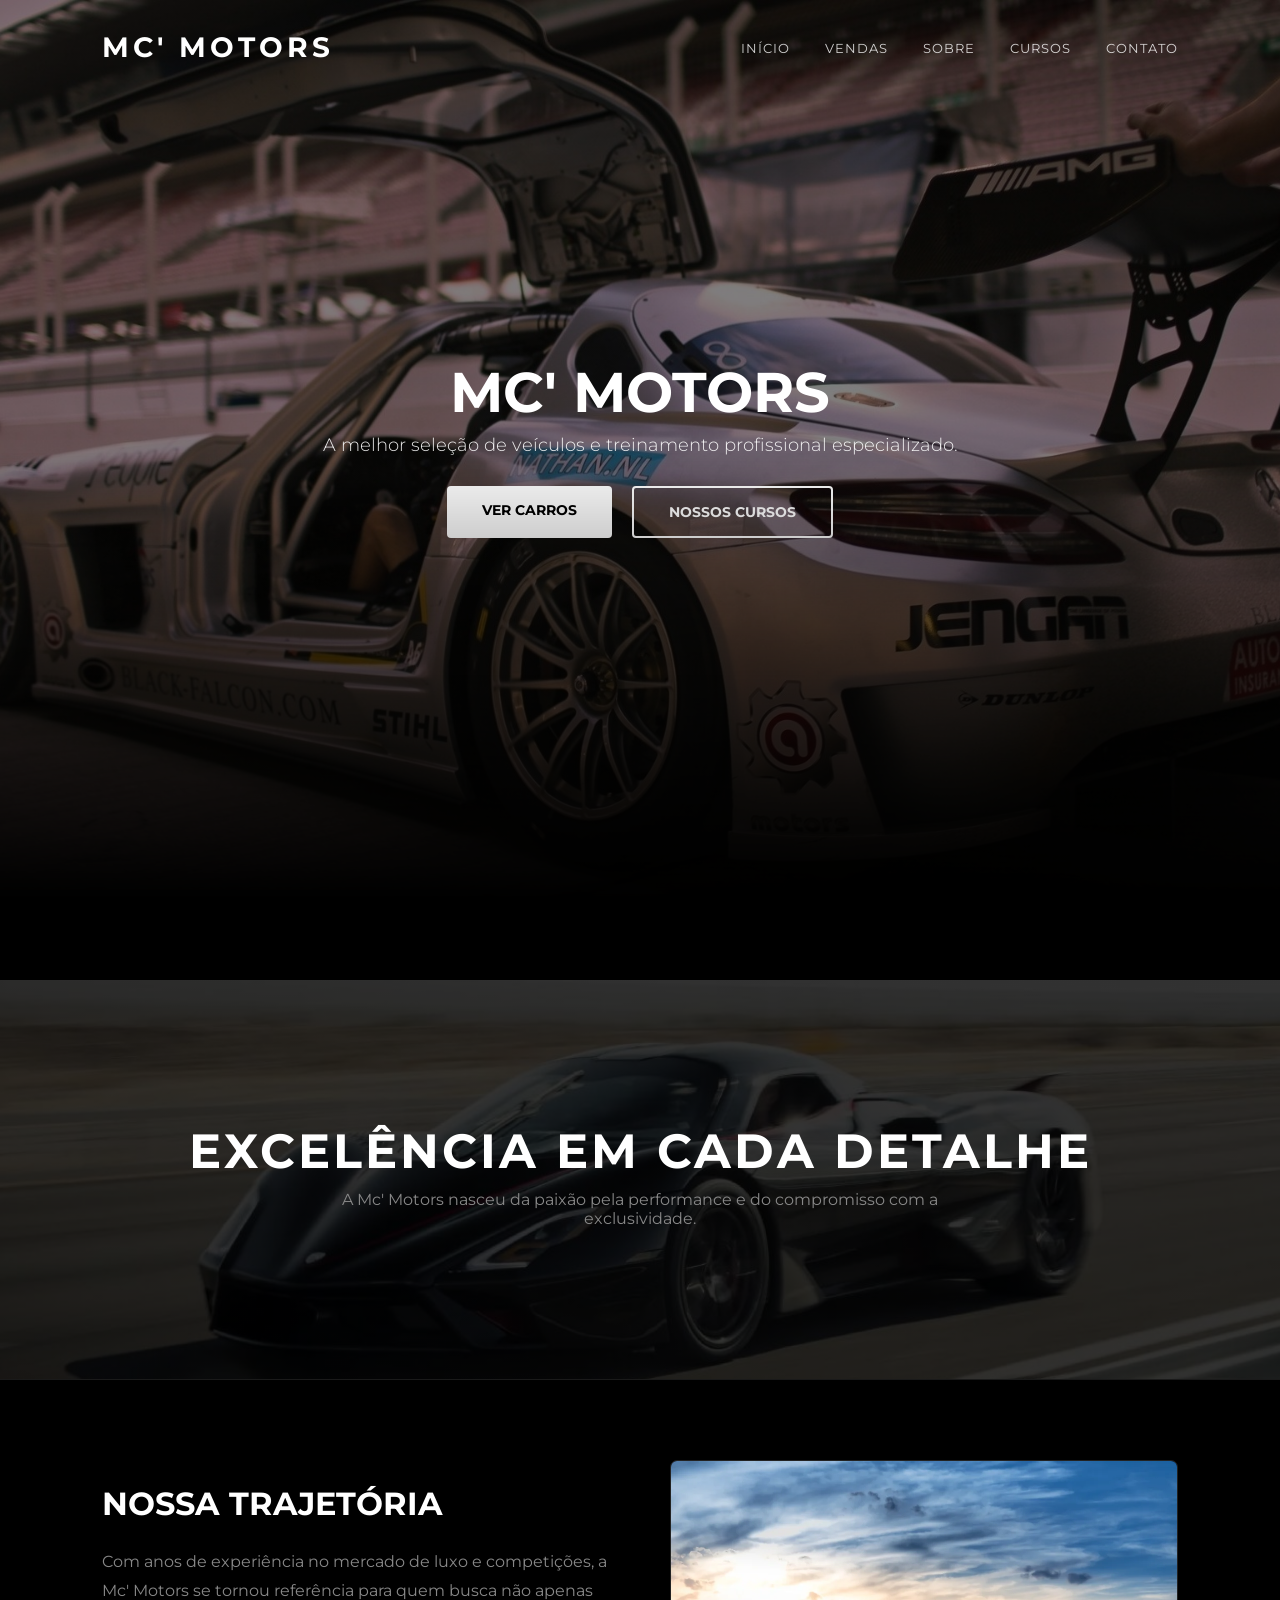
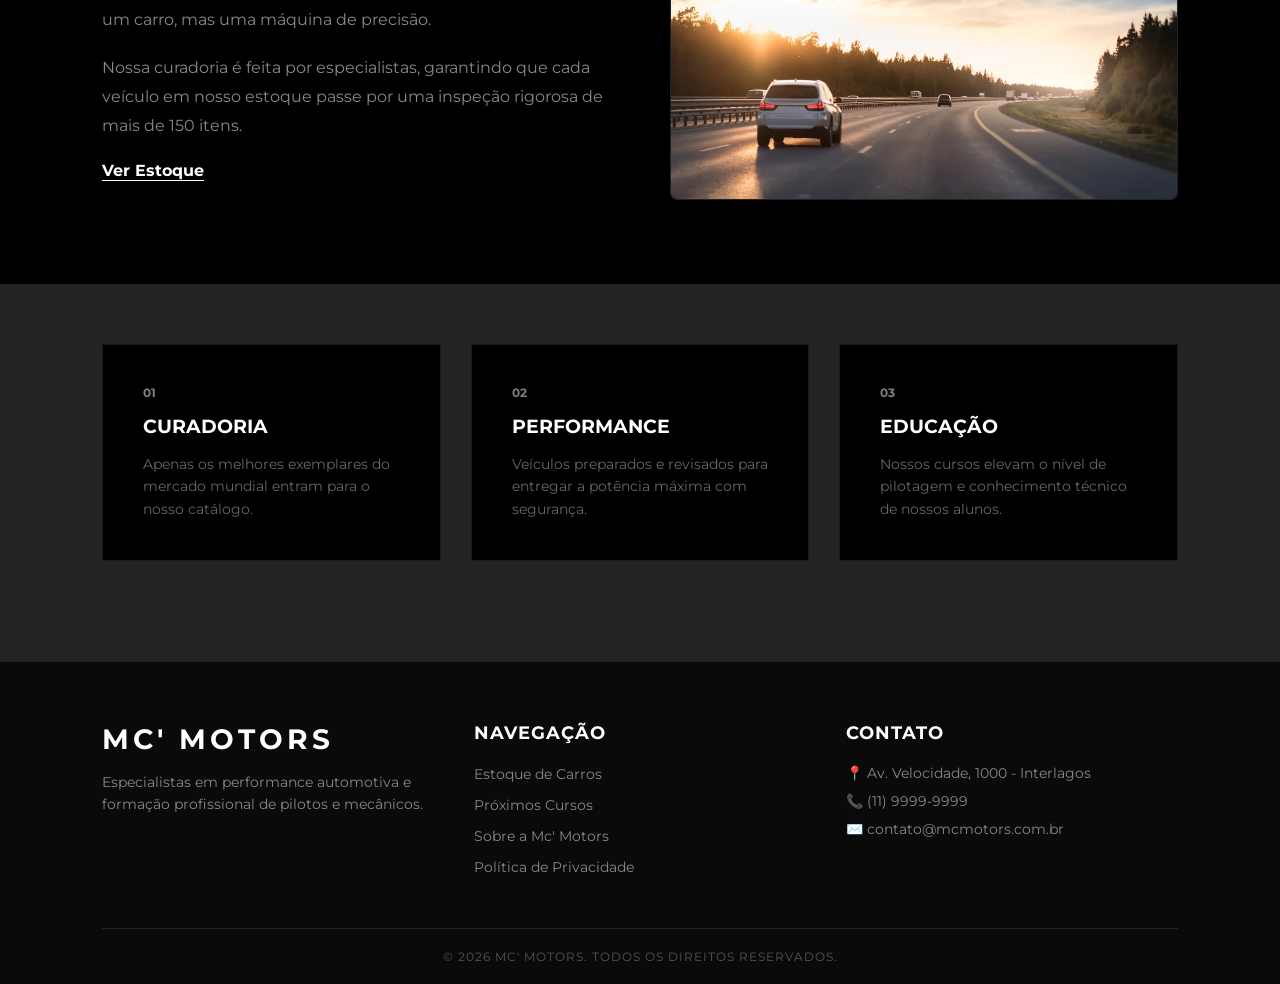
<file: index.html>
<!DOCTYPE html>
<html lang="pt-br">
<head>
    <meta charset="UTF-8">
    <meta name="viewport" content="width=device-width, initial-scale=1.0">
    <title>Mc' Motors</title>
    <link rel="stylesheet" href="Estilos/style.css">
</head>
<body>

    <header>
        <div class="logo">MC' MOTORS</div>
        <nav>
            <ul>
                <li><a href="index.html">Início</a></li>
                <li><a href="vendas.html">Vendas</a></li>
                <li><a href="sobre.html">Sobre</a></li>
                <li><a href="cursos.html">Cursos</a></li>
                <li><a href="contato.html">Contato</a></li>
            </ul>
        </nav>
    </header>

    <section class="inic-sect">
        <div class="img-inic">
            </div>
    <div class="centro">
        <h1>MC' MOTORS</h1>
        <p>A melhor seleção de veículos e treinamento profissional especializado.</p>
        
        <div class="btn-centro">
            <a href="vendas.html" class="btn btn1">Ver Carros</a>
            <a href="cursos.html" class="btn btn2">Nossos Cursos</a>
        </div>
    </div>
    
</section>

 <main class="sobre-page">
        <section class="sobre-hero">
            <div class="sobre-hero-content">
                <h1>Excelência em cada detalhe</h1>
                <p>A Mc' Motors nasceu da paixão pela performance e do compromisso com a exclusividade.</p>
            </div>
        </section>

        <section class="missao-container">
            <div class="missao-texto">
                <h2>Nossa Trajetória</h2>
                <p>Com anos de experiência no mercado de luxo e competições, a Mc' Motors se tornou referência para quem busca não apenas um carro, mas uma máquina de precisão.</p>
                <p>Nossa curadoria é feita por especialistas, garantindo que cada veículo em nosso estoque passe por uma inspeção rigorosa de mais de 150 itens.</p>
                <a href="vendas.html" class="btn-detalhes" style="width: 200px; margin: 20px 0;">Ver Estoque</a>
            </div>
            <div class="missao-img">
                <img src="Estilos/Imagens/ff1.webp" alt="Showroom Mc' Motors">
            </div>
        </section>

        <section class="pilares">
            <div class="pilar-card">
                <span>01</span>
                <h3>Curadoria</h3>
                <p>Apenas os melhores exemplares do mercado mundial entram para o nosso catálogo.</p>
            </div>
            <div class="pilar-card">
                <span>02</span>
                <h3>Performance</h3>
                <p>Veículos preparados e revisados para entregar a potência máxima com segurança.</p>
            </div>
            <div class="pilar-card">
                <span>03</span>
                <h3>Educação</h3>
                <p>Nossos cursos elevam o nível de pilotagem e conhecimento técnico de nossos alunos.</p>
            </div>
        </section>
    </main>

<footer>
    <div class="rdp-descr">
        <div class="rdp-sbr">
            <h2 class="logo">MC' MOTORS</h2>
            <p>Especialistas em performance automotiva e formação profissional de pilotos e mecânicos.</p>
        </div>

        <div class="rdp-links">
            <h3>Navegação</h3>
            <ul>
                <li><a href="#">Estoque de Carros</a></li>
                <li><a href="#">Próximos Cursos</a></li>
                <li><a href="#">Sobre a Mc' Motors</a></li>
                <li><a href="#">Política de Privacidade</a></li>
            </ul>
        </div>

        <div class="rdp-ctt">
            <h3>Contato</h3>
            <p>📍 Av. Velocidade, 1000 - Interlagos</p>
            <p>📞 (11) 9999-9999</p>
            <p>✉️ contato@mcmotors.com.br</p>
        </div>
    </div>
    <div class="copyright">
        <p>&copy; 2026 Mc' Motors. Todos os direitos reservados.</p>
    </div>
</footer>
</body>
</html>
</file>
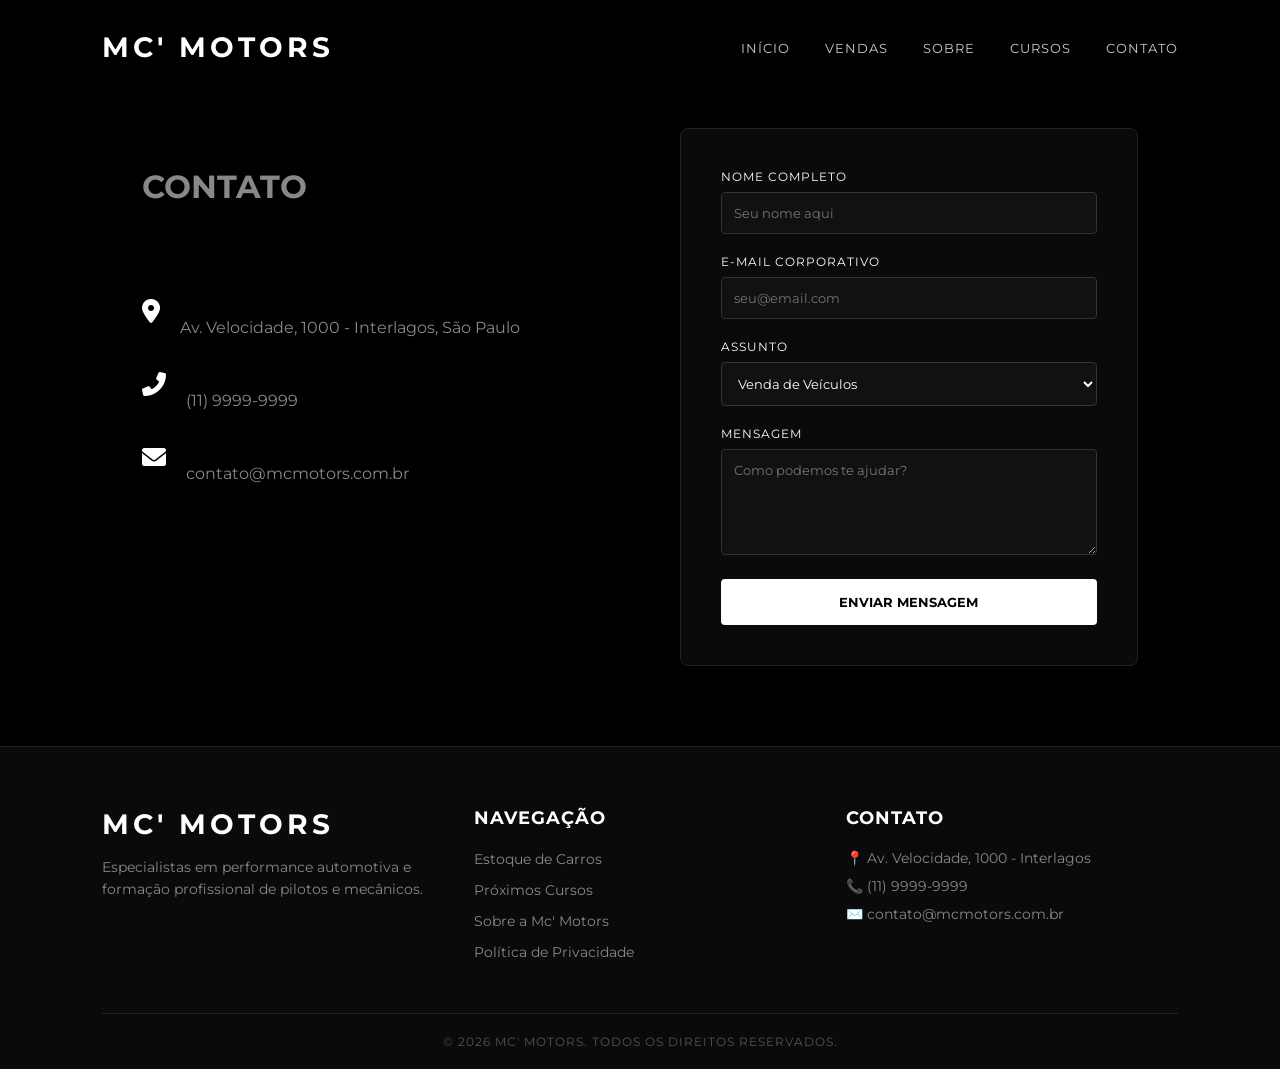
<file: contatos.html>
<!DOCTYPE html>
<html lang="pt-br">
<head>
    <meta charset="UTF-8">
    <meta name="viewport" content="width=device-width, initial-scale=1.0">
    <title>Contato - Mc' Motors</title>
    <link rel="stylesheet" href="Estilos/contatos.css">
    <link rel="stylesheet" href="https://cdnjs.cloudflare.com/ajax/libs/font-awesome/6.0.0/css/all.min.css">
</head>
<body>

    <header class="navbar">
        <div class="logo">MC' MOTORS</div>
        <nav>
            <ul>
                <li><a href="index.html">Início</a></li>
                <li><a href="vendas.html">Vendas</a></li>
                <li><a href="sobre.html">Sobre</a></li>
                <li><a href="cursos.html">Cursos</a></li>
                <li><a href="contato.html">Contato</a></li>
            </ul>
        </nav>
    </header>

    <main class="contato-page">
        <section class="sobre-hero">
            <div class="sobre-hero-content">
                <h1>Fale Conosco</h1>
                <p>Estamos prontos para levar sua carreira ou seu negócio ao próximo nível.</p>
            </div>
        </section>

        <section class="contato-container">
            <div class="contato-info">
                <h2>Informações de <span class="highlight">Contato</span></h2>
                <p>Entre em contato diretamente com nossos especialistas ou visite nossa sede em Interlagos.</p>
                
                <div class="info-item">
                    <i class="fas fa-map-marker-alt"></i>
                    <div>
                        <h3>Localização</h3>
                        <p>Av. Velocidade, 1000 - Interlagos, São Paulo</p>
                    </div>
                </div>

                <div class="info-item">
                    <i class="fas fa-phone-alt"></i>
                    <div>
                        <h3>Telefone</h3>
                        <p>(11) 9999-9999</p>
                    </div>
                </div>

                <div class="info-item">
                    <i class="fas fa-envelope"></i>
                    <div>
                        <h3>E-mail</h3>
                        <p>contato@mcmotors.com.br</p>
                    </div>
                </div>
            </div>

            <div class="contato-form">
                <form>
                    <div class="form-group">
                        <label>Nome Completo</label>
                        <input type="text" placeholder="Seu nome aqui">
                    </div>
                    <div class="form-group">
                        <label>E-mail Corporativo</label>
                        <input type="email" placeholder="seu@email.com">
                    </div>
                    <div class="form-group">
                        <label>Assunto</label>
                        <select>
                            <option>Venda de Veículos</option>
                            <option>Cursos e Treinamentos</option>
                            <option>Mentorias Business</option>
                            <option>Outros</option>
                        </select>
                    </div>
                    <div class="form-group">
                        <label>Mensagem</label>
                        <textarea rows="5" placeholder="Como podemos te ajudar?"></textarea>
                    </div>
                    <button type="submit" class="btn-enviar">Enviar Mensagem</button>
                </form>
            </div>
        </section>
    </main>
    <footer class="footer">
    <div class="footer-container">
        <div class="footer-about">
            <h2 class="logo">MC' MOTORS</h2>
            <p>Especialistas em performance automotiva e formação profissional de pilotos e mecânicos.</p>
        </div>

        <div class="footer-links">
            <h3>Navegação</h3>
            <ul>
                <li><a href="#">Estoque de Carros</a></li>
                <li><a href="#">Próximos Cursos</a></li>
                <li><a href="#">Sobre a Mc' Motors</a></li>
                <li><a href="#">Política de Privacidade</a></li>
            </ul>
        </div>

        <div class="footer-contact">
            <h3>Contato</h3>
            <p>📍 Av. Velocidade, 1000 - Interlagos</p>
            <p>📞 (11) 9999-9999</p>
            <p>✉️ contato@mcmotors.com.br</p>
        </div>
    </div>
    <div class="footer-bottom">
        <p>&copy; 2026 Mc' Motors. Todos os direitos reservados.</p>
    </div>
</footer>

    </body>
</html>
</file>
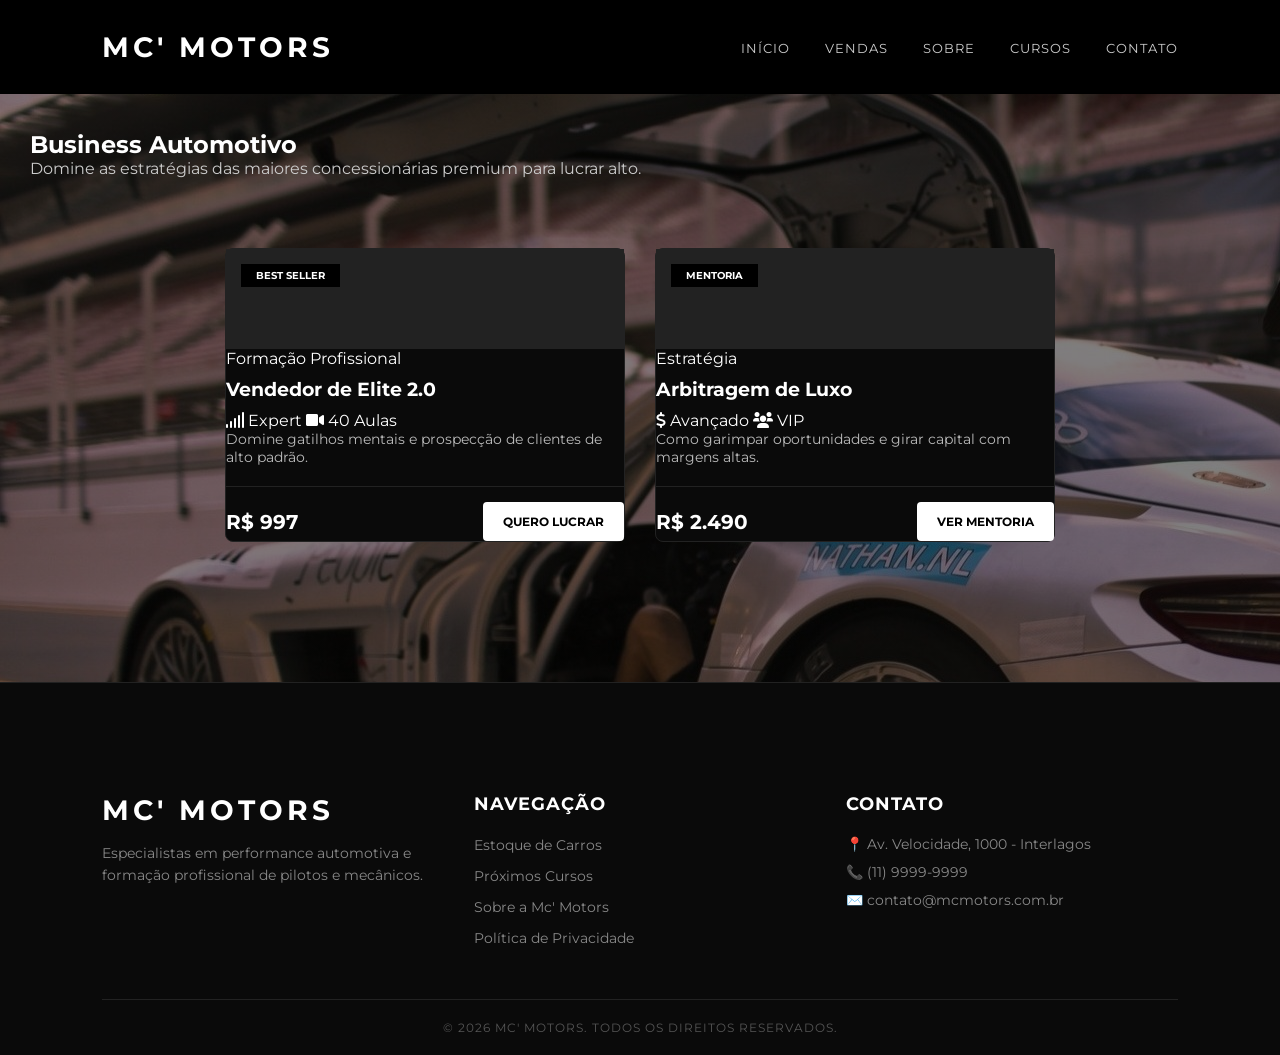
<file: cursos.html>
<!DOCTYPE html>
<html lang="pt-br">
<head>
    <meta charset="UTF-8">
    <meta name="viewport" content="width=device-width, initial-scale=1.0">
    <title>Treinamentos Business - Mc' Motors</title>
    <link rel="stylesheet" href="Estilos/cursos.css">
    <link rel="stylesheet" href="https://cdnjs.cloudflare.com/ajax/libs/font-awesome/6.0.0/css/all.min.css">
</head>
<body>

    <header class="navbar">
        <div class="logo">MC' MOTORS</div>
        <nav>
            <ul>
                <li><a href="index.html">Início</a></li>
                <li><a href="vendas.html">Vendas</a></li>
                <li><a href="sobre.html">Sobre</a></li>
                <li><a href="cursos.html">Cursos</a></li>
                <li><a href="contatos.html">Contato</a></li>
            </ul>
        </nav>
    </header>
    <main class="cursos-page">
    <section class="sobre-hero">
        <div class="sobre-hero-content">
            <h1>Business Automotivo</h1>
            <p>Domine as estratégias das maiores concessionárias premium para lucrar alto.</p>
        </div>
    </section>
    <div class="vendas-grid">
        <div class="carro-card">
            <div class="status-badge">Best Seller</div>
            <div class="carro-img"></div>
            <div class="carro-content">
                <span class="categoria">Formação Profissional</span>
                <h3>Vendedor de Elite 2.0</h3>
                <div class="specs">
                    <span><i class="fas fa-signal"></i> Expert</span>
                    <span><i class="fas fa-video"></i> 40 Aulas</span>
                </div>
                <p class="curso-desc">Domine gatilhos mentais e prospecção de clientes de alto padrão.</p>
                <div class="carro-footer">
                    <span class="preco">R$ 997</span>
                    <a href="#" class="btn-detalhes">Quero Lucrar</a>
                </div>
            </div>
        </div>

        <div class="carro-card">
            <div class="status-badge">Mentoria</div>
            <div class="carro-img"></div>
            <div class="carro-content">
                <span class="categoria">Estratégia</span>
                <h3>Arbitragem de Luxo</h3>
                <div class="specs">
                    <span><i class="fas fa-dollar-sign"></i> Avançado</span>
                    <span><i class="fas fa-users"></i> VIP</span>
                </div>
                <p class="curso-desc">Como garimpar oportunidades e girar capital com margens altas.</p>
                <div class="carro-footer">
                    <span class="preco">R$ 2.490</span>
                    <a href="#" class="btn-detalhes">Ver Mentoria</a>
                </div>
            </div>
        </div>
    </div>
</main>

    
    <footer class="footer">
    <div class="footer-container">
        <div class="footer-about">
            <h2 class="logo">MC' MOTORS</h2>
            <p>Especialistas em performance automotiva e formação profissional de pilotos e mecânicos.</p>
        </div>

        <div class="footer-links">
            <h3>Navegação</h3>
            <ul>
                <li><a href="#">Estoque de Carros</a></li>
                <li><a href="#">Próximos Cursos</a></li>
                <li><a href="#">Sobre a Mc' Motors</a></li>
                <li><a href="#">Política de Privacidade</a></li>
            </ul>
        </div>

        <div class="footer-contact">
            <h3>Contato</h3>
            <p>📍 Av. Velocidade, 1000 - Interlagos</p>
            <p>📞 (11) 9999-9999</p>
            <p>✉️ contato@mcmotors.com.br</p>
        </div>
    </div>
    <div class="footer-bottom">
        <p>&copy; 2026 Mc' Motors. Todos os direitos reservados.</p>
    </div>
</footer>
</body>
</html>
</file>
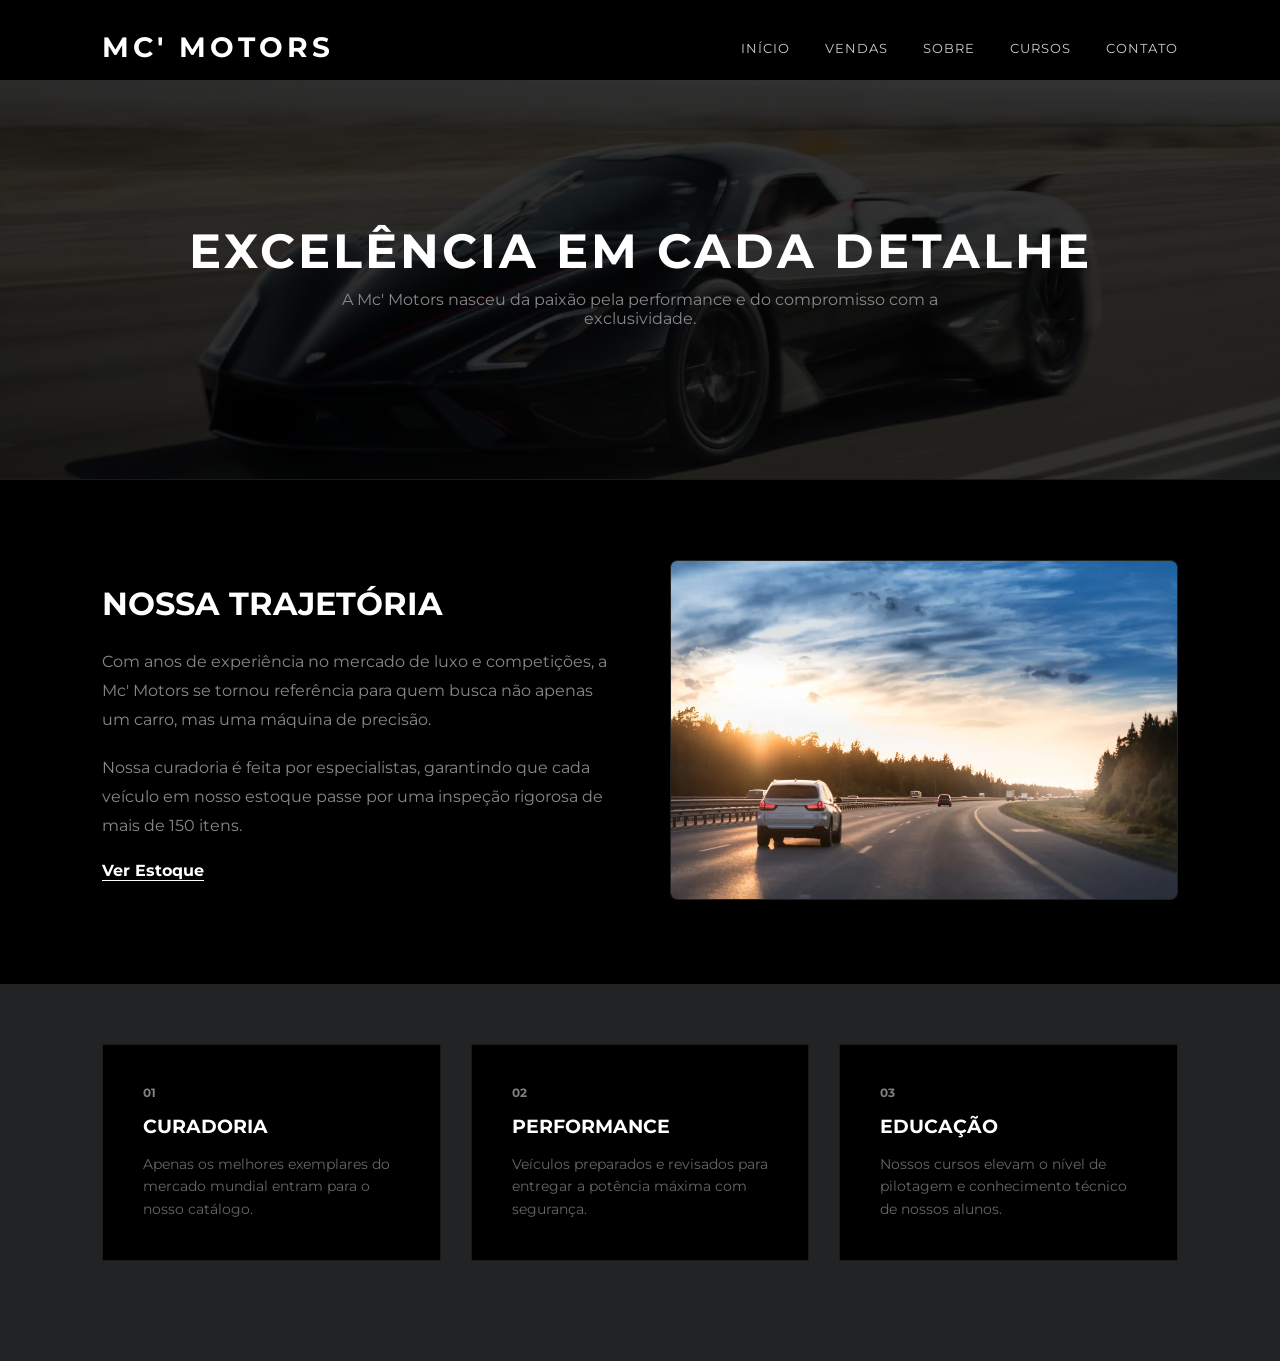
<file: sobre.html>
<!DOCTYPE html>
<html lang="pt-br">
<head>
    <meta charset="UTF-8">
    <meta name="viewport" content="width=device-width, initial-scale=1.0">
    <title>Sobre - Mc' Motors</title>
    <link rel="stylesheet" href="Estilos/sobre.css">
</head>
<body>

    <header class="navbar">
        <div class="logo">MC' MOTORS</div>
        <nav>
            <ul>
                <li><a href="index.html">Início</a></li>
                <li><a href="vendas.html">Vendas</a></li>
                <li><a href="sobre.html">Sobre</a></li>
                <li><a href="cursos.html">Cursos</a></li>
                <li><a href="contato.html">Contato</a></li>
            </ul>
        </nav>
    </header>


    <main class="sobre-page">
        <section class="sobre-hero">
            <div class="sobre-hero-content">
                <h1>Excelência em cada detalhe</h1>
                <p>A Mc' Motors nasceu da paixão pela performance e do compromisso com a exclusividade.</p>
            </div>
        </section>

        <section class="missao-container">
            <div class="missao-texto">
                <h2>Nossa Trajetória</h2>
                <p>Com anos de experiência no mercado de luxo e competições, a Mc' Motors se tornou referência para quem busca não apenas um carro, mas uma máquina de precisão.</p>
                <p>Nossa curadoria é feita por especialistas, garantindo que cada veículo em nosso estoque passe por uma inspeção rigorosa de mais de 150 itens.</p>
                <a href="vendas.html" class="btn-detalhes" style="width: 200px; margin: 20px 0;">Ver Estoque</a>
            </div>
            <div class="missao-img">
                <img src="Estilos/Imagens/ff1.webp" alt="Showroom Mc' Motors">
            </div>
        </section>

        <section class="pilares">
            <div class="pilar-card">
                <span>01</span>
                <h3>Curadoria</h3>
                <p>Apenas os melhores exemplares do mercado mundial entram para o nosso catálogo.</p>
            </div>
            <div class="pilar-card">
                <span>02</span>
                <h3>Performance</h3>
                <p>Veículos preparados e revisados para entregar a potência máxima com segurança.</p>
            </div>
            <div class="pilar-card">
                <span>03</span>
                <h3>Educação</h3>
                <p>Nossos cursos elevam o nível de pilotagem e conhecimento técnico de nossos alunos.</p>
            </div>
        </section>
    </main>

</body>
</html>
</file>
<file: Estilos/style.css>
/* Importando uma fonte */
@import url('https://fonts.googleapis.com/css2?family=Montserrat:wght@300;400;700&display=swap');

* {
    margin: 0;
    padding: 0;
    box-sizing: border-box;
    font-family: 'Montserrat', sans-serif;
}

body {
    background-color: #000;
}

/*Navbar*/
header {
    display: flex;
    justify-content: space-between;
    align-items: center;
    padding: 30px 8%;
    position: absolute;
    width: 100%;
    z-index: 100;
}

.logo {
    font-size: 28px;
    letter-spacing: 4px;
    font-weight: 700;
    color: #fff;
}

header ul {
    display: flex;
    list-style: none;
    align-items: center;
}

header ul li {
    margin-left: 35px;
}

header ul li a {
    text-decoration: none;
    color: rgba(255,255,255,0.8);
    font-size: 13px;
    font-weight: 400;
    text-transform: uppercase;
    letter-spacing: 1px;
    transition: 0.3s;
}

header ul li a:hover {
    color: #fff;
}

/* Section */
.inic-sect {
    height: 100vh;
    display: flex;
    justify-content: center;
    align-items: center;
    text-align: center;
    color: white;
    /* Camada escura no bckg-img */
    background: linear-gradient(rgba(0,0,0,0.5), rgba(0,0,0,0.5)),
  /*  linear-gradient(
        to bottom, rgba(0, 0, 0, 0.8) 10%, transparent 80%
        
        ), 
    linear-gradient(
        to top, rgba(0, 0, 0, 0.8) 10%, transparent 90%
        ),  */
    url('Imagens/bg.jpg');
     mask-image: linear-gradient(to bottom, black 80%, transparent 100%);
    -webkit-mask-image: linear-gradient(to bottom, black 50%, transparent 100%);
    background-size: cover;
    background-position: center;
}

/*.img-inic {
     mask-image: linear-gradient(to bottom, black 1%, transparent 100%);
    -webkit-mask-image: linear-gradient(to bottom, black 1%, transparent 100%);
    background-repeat: no-repeat;
    background-size: cover;
    background-position: center;
  /*  width: 100%;
    height: 100%;
    object-fit: cover;
    position: absolute;
    top: 0;
    left: 0;
    z-index: -1;  Para ficar atrás do conteúdo 
}*/

.centro {
    max-width: 800px;
    padding: 0 20px;
}

/* Título Central */
.centro h1 {
    font-size: 56px; /* Bem grande e impactante */
    font-weight: 700;
    text-transform: uppercase;
    margin-bottom: 10px;
    line-height: 1.1;
}

.centro p {
    font-size: 18px;
    font-weight: 300;
    margin-bottom: 30px;
    color: rgba(255,255,255,0.9);
}

/* Botões Centro inicial*/
.btn-centro {
    display: flex;
    gap: 20px;
    justify-content: center;
}

.btn {
    padding: 15px 35px;
    text-decoration: none;
    font-size: 14px;
    font-weight: 700;
    text-transform: uppercase;
    border-radius: 4px;
    transition: 0.4s ease;
}

.btn1 {
    background-color: #fff;
    color: #000;
}

.btn1:hover {
    background-color: #e0e0e0;
    transform: translateY(-3px);
}

.btn2 {
    border: 2px solid #fff;
    color: #fff;
}

.btn2:hover {
    background-color: #fff;
    color: #000;
}



/* --- PÁGINA SOBRE --- */
.sobre-page {
    background-color: #000;
    min-height: 100vh;
    padding-top: 80px; /* Para não ficar embaixo da navbar */
}

.sobre-hero {
    height: 400px;
    display: flex;
    align-items: center;
    justify-content: center;
    text-align: center;
    background: linear-gradient(rgba(0,0,0,0.8), rgba(0,0,0,0.8)), url('Imagens/ag1.jpg');
    background-size: cover;
    background-position: center;
    border-bottom: 1px solid #1a1a1a;
}

.sobre-hero h1 {
    font-size: 48px;
    color: #fff;
    text-transform: uppercase;
    letter-spacing: 3px;
}

.sobre-hero p {
    color: #888;
    max-width: 600px;
    margin: 10px auto;
}

.missao-container {
    display: flex;
    align-items: center;
    gap: 60px;
    padding: 80px 8%;
    flex-wrap: wrap;
}

.missao-texto a {
    color: #fff; /* Deixa o link branco */
    text-decoration: none;
    font-weight: bold;
    border-bottom: 1px solid #fff; /* Cria uma linha elegante embaixo */
    transition: 0.3s;
}

.missao-texto a:hover {
    color: #888;
    border-bottom-color: #888;
}

.missao-texto {
    flex: 1;
    min-width: 300px;
}

.missao-texto h2 {
    color: #fff;
    font-size: 32px;
    margin-bottom: 25px;
    text-transform: uppercase;
}

.missao-texto p {
    color: #888;
    line-height: 1.8;
    margin-bottom: 20px;
}

.missao-img {
    flex: 1;
    min-width: 300px;
}

.missao-img img {
    width: 100%;
    border-radius: 7px;
    border: 1px solid #222;
}

/* Pilares M' Motors */
.pilares {
    background-color: rgb(34, 35, 37);
    display: grid;
    grid-template-columns: repeat(auto-fit, minmax(280px, 1fr));
    gap: 30px;
    padding: 60px 8% 100px 8%;
}

.pilar-card {
    background: #000000;
    padding: 40px;
    border: 1px solid #1a1a1a;
    transition: 0.3s;
}

.pilar-card:hover {
    border-color: #fff;
}

.pilar-card span {
    color: #fff;
    font-weight: bold;
    font-size: 12px;
    display: block;
    margin-bottom: 15px;
    opacity: 0.5;
}

.pilar-card h3 {
    color: #fff;
    text-transform: uppercase;
    margin-bottom: 15px;
}

.pilar-card p {
    color: #666;
    font-size: 14px;
    line-height: 1.6;
}




/* Rodapé */
footer {
    background-color: #0a0a0a; /* Um cinza quase preto para separar da imagem */
    color: #fff;
    padding: 60px 8% 20px 8%;
    border-top: 1px solid #222;
}

.rdp-descr {
    display: flex;
    justify-content: space-between;
    flex-wrap: wrap;
    gap: 40px;
    margin-bottom: 40px;
}

.rdp-sbr {
    flex: 1;
    min-width: 250px;
}

.rdp-sbr p {
    margin-top: 15px;
    color: #888;
    line-height: 1.6;
    font-size: 14px;
}

.rdp-links, .rdp-ctt {
    flex: 1;
    min-width: 200px;
}

footer h3 {
    font-size: 18px;
    margin-bottom: 20px;
    text-transform: uppercase;
    letter-spacing: 1px;
}

.rdp-links ul {
    list-style: none;
}

.rdp-links ul li {
    margin-bottom: 12px;
}

.rdp-links ul li a {
    text-decoration: none;
    color: #888;
    font-size: 14px;
    transition: 0.3s;
}

.rdp-links ul li a:hover {
    color: #fff;
    padding-left: 5px; /* Efeito sutil ao passar o mouse */
}

.rdp-ctt p {
    color: #888;
    font-size: 14px;
    margin-bottom: 10px;
}

/* Linha de copyright */
.copyright {
    text-align: center;
    border-top: 1px solid #222;
    padding-top: 20px;
}

.copyright p {
    color: #555;
    font-size: 12px;
    text-transform: uppercase;
    letter-spacing: 1px;
}

/* --- RESPONSIVIDADE --- */

/* Ajustes para Tablets (até 992px) */
@media (max-width: 992px) {
    header {
        padding: 20px 5%;
    }

    .centro h1 {
        font-size: 42px;
    }

    .sobre-hero h1 {
        font-size: 36px;
    }
}

/* Ajustes para Celulares Grandes e Tablets (até 768px) */
@media (max-width: 768px) {
    header {
        flex-direction: column; /* Logo em cima, menu embaixo */
        gap: 10px;
        position: relative; /* Libera o espaço no topo em telas pequenas */
        background-color: rgba(0, 0, 0, 0.6);
    }

    header ul li {
        margin: 0 10px;
    }

    .inic-sect {
        height: auto;
        padding: 100px 20px;
    }

    .centro h1 {
        font-size: 32px;
    }

    .btn-centro {
        flex-direction: column;
        align-items: center;
    }

    .btn {
        width: 100%;
        max-width: 300px;
    }

    .missao-container {
        padding: 40px 5%;
        text-align: center;
    }

    .missao-img {
        order: -1; /* Imagem aparece antes do texto no celular */
    }

    .rdp-descr {
        flex-direction: column;
        text-align: center;
    }

    .rdp-links ul li a:hover {
        padding-left: 0; /* Remove o deslocamento lateral no mobile */
    }
}

/* Ajustes para Celulares Pequenos (até 480px) */
@media (max-width: 480px) {
    header ul {
        flex-wrap: wrap;
        justify-content: center;
        gap: 10px;
    }

    header ul li {
        margin: 0 5px;
    }

    .centro h1 {
        font-size: 28px;
    }

    .pilar-card {
        padding: 25px;
    }
}
</file>
<file: Estilos/contatos.css>
/* Importando uma fonte mais moderna */
@import url('https://fonts.googleapis.com/css2?family=Montserrat:wght@300;400;700&display=swap');

* {
    margin: 0;
    padding: 0;
    box-sizing: border-box;
    font-family: 'Montserrat', sans-serif;
}

body {
    background-color: #000;
}

/* Navbar mais elegante */
.navbar {
    display: flex;
    justify-content: space-between;
    align-items: center;
    padding: 30px 8%;
    position: absolute;
    width: 100%;
    z-index: 100;
}

.logo {
    font-size: 28px;
    letter-spacing: 4px;
    font-weight: 700;
    color: #fff;
}

.navbar ul {
    display: flex;
    list-style: none;
    align-items: center;
}

.navbar ul li {
    margin-left: 35px;
}

.navbar ul li a {
    text-decoration: none;
    color: rgba(255,255,255,0.8);
    font-size: 13px;
    font-weight: 400;
    text-transform: uppercase;
    letter-spacing: 1px;
    transition: 0.3s;
}

.navbar ul li a:hover {
    color: #fff;
}

/* --- ESTILOS DA PÁGINA DE CONTATO --- */
.contato-container {
    display: grid;
    grid-template-columns: 1fr 1fr;
    gap: 80px;
    padding: 80px 8%;
    max-width: 1200px;
    margin: 0 auto;
}

.contato-info h2 {
    font-size: 32px;
    margin-bottom: 20px;
    text-transform: uppercase;
}

.highlight {
    color: #888; /* Ou a cor de destaque que preferir */
}

.info-item {
    display: flex;
    align-items: flex-start;
    gap: 20px;
    margin-top: 30px;
}

.info-item i {
    font-size: 24px;
    color: #fff;
    margin-top: 5px;
}

.info-item h3 {
    font-size: 16px;
    text-transform: uppercase;
    margin-bottom: 5px;
}

.info-item p {
    color: #888;
}

/* Formulário Premium */
.contato-form {
    background: #0a0a0a;
    padding: 40px;
    border: 1px solid #222;
    border-radius: 8px;
}

.form-group {
    margin-bottom: 20px;
}

.form-group label {
    display: block;
    font-size: 12px;
    text-transform: uppercase;
    letter-spacing: 1px;
    margin-bottom: 8px;
    color: #fff;
}

.form-group input, 
.form-group select, 
.form-group textarea {
    width: 100%;
    padding: 12px;
    background: #111;
    border: 1px solid #333;
    color: #fff;
    font-family: 'Montserrat', sans-serif;
    border-radius: 4px;
}

.form-group input:focus, 
.form-group textarea:focus {
    border-color: #fff;
    outline: none;
}

.btn-enviar {
    width: 100%;
    padding: 15px;
    background: #fff;
    color: #000;
    border: none;
    font-weight: bold;
    text-transform: uppercase;
    cursor: pointer;
    transition: 0.3s;
    border-radius: 4px;
}

.btn-enviar:hover {
    background: #888;
    color: #fff;
}

/* Responsividade */
@media (max-width: 768px) {
    .contato-container {
        grid-template-columns: 1fr;
        gap: 40px;
    }
}

/* Estilos do Rodapé */
.footer {
    background-color: #0a0a0a; /* Um cinza quase preto para separar da imagem */
    color: #fff;
    padding: 60px 8% 20px 8%;
    border-top: 1px solid #222;
}

.footer-container {
    display: flex;
    justify-content: space-between;
    flex-wrap: wrap;
    gap: 40px;
    margin-bottom: 40px;
}

.footer-about {
    flex: 1;
    min-width: 250px;
}

.footer-about p {
    margin-top: 15px;
    color: #888;
    line-height: 1.6;
    font-size: 14px;
}

.footer-links, .footer-contact {
    flex: 1;
    min-width: 200px;
}

.footer h3 {
    font-size: 18px;
    margin-bottom: 20px;
    text-transform: uppercase;
    letter-spacing: 1px;
}

.footer-links ul {
    list-style: none;
}

.footer-links ul li {
    margin-bottom: 12px;
}

.footer-links ul li a {
    text-decoration: none;
    color: #888;
    font-size: 14px;
    transition: 0.3s;
}

.footer-links ul li a:hover {
    color: #fff;
    padding-left: 5px; /* Efeito sutil ao passar o mouse */
}

.footer-contact p {
    color: #888;
    font-size: 14px;
    margin-bottom: 10px;
}

/* Linha final de copyright */
.footer-bottom {
    text-align: center;
    border-top: 1px solid #222;
    padding-top: 20px;
}

.footer-bottom p {
    color: #555;
    font-size: 12px;
    text-transform: uppercase;
    letter-spacing: 1px;
}
</file>
<file: Estilos/cursos.css>
@import url('https://fonts.googleapis.com/css2?family=Montserrat:wght@300;400;700&display=swap');

* {
    margin: 0;
    padding: 0;
    box-sizing: border-box;
    font-family: 'Montserrat', sans-serif;
}

body {
    background-color: #000000;
}

/*Navbar*/
.navbar {
    background-color: black;
    backdrop-filter: blur(7px);
    display: flex;
    justify-content: space-between;
    align-items: center;
    padding: 30px 8%;
    position: fixed;
    width: 100%;
    z-index: 100;
}

.logo {
    font-size: 28px;
    letter-spacing: 4px;
    font-weight: 700;
    color: #fff;
}

.navbar ul {
    display: flex;
    list-style: none;
    align-items: center;
}

.navbar ul li {
    margin-left: 35px;
}

.navbar ul li a {
    text-decoration: none;
    color: rgba(255,255,255,0.8);
    font-size: 13px;
    font-weight: 400;
    text-transform: uppercase;
    letter-spacing: 1px;
    transition: 0.3s;
}

.navbar ul li a:hover {
    color: #fff;
}

/*Section*/
.sobre-hero-content {
    margin: 10px;
    margin-left: 30px;
    padding: auto;
}

.sobre-hero-content p {
    color: #cccccc;
}

.cursos-page {
    padding-top: 120px;
    background-color: #272727;
    background: linear-gradient(rgba(0,0,0,0.5), rgba(0,0,0,0.5)), url('Imagens/bg.jpg');
    color: #fff;
    padding-bottom: 80px;
}

.carro-info h3, .carro-content h3 {
    color: #ffffff !important;
    margin: 10px 0;
}

.curso-desc {
    color: #bbbbbb; 
    font-size: 14px;
    margin-bottom: 20px;
}

.carro-content a {
    text-decoration: none;
    color: inherit;
}

.vendas-grid {
    display: grid;
    grid-template-columns: repeat(auto-fit, minmax(320px, 400px));
    justify-content: center;
    gap: 30px;
    padding: 60px 8%;
}

.carro-card {
    position: relative;
    background: #0a0a0a;
    border: 1px solid #222;
    border-radius: 8px;
    display: flex;
    flex-direction: column;
}

.carro-card:hover {
    border-color: #fff;
}

.carro-img {
    width: 100%;
    height: 100px;
    display: block;
    background-color: #222;
}

.status-badge {
    position: absolute;
    top: 15px;
    left: 15px;
    z-index: 10;
    background: #000000;
    padding: 5px 15px;
    font-weight: 700;
    font-size: 10px;
    text-transform: uppercase;
}

.btn-detalhes {
    background: #ffffff !important;
    color: #000 !important;
    padding: 12px 20px;
    font-weight: bold;
    text-transform: uppercase;
    font-size: 12px;
    border-radius: 4px;
    display: inline-block;
    text-align: center;
}

.btn-detalhes:hover {
    background: #cccccc !important;
}

.preco {
    font-size: 20px;
    font-weight: bold;
    color: #fff;
}

.carro-footer {
    display: flex;
    justify-content: space-between;
    align-items: center;
    margin-top: 20px;
    padding-top: 15px;
    border-top: 1px solid #222;
}







/* Estilos do Rodapé */
.footer {
    background-color: #0a0a0a; /* Um cinza quase preto para separar da imagem */
    color: #fff;
    padding: 110px 8% 20px 8%;
    border-top: 1px solid #222;
}

.footer-container {
    display: flex;
    justify-content: space-between;
    flex-wrap: wrap;
    gap: 40px;
    margin-bottom: 40px;
}

.footer-about {
    flex: 1;
    min-width: 250px;
}

.footer-about p {
    margin-top: 15px;
    color: #888;
    line-height: 1.6;
    font-size: 14px;
}

.footer-links, .footer-contact {
    flex: 1;
    min-width: 200px;
}

.footer h3 {
    font-size: 18px;
    margin-bottom: 20px;
    text-transform: uppercase;
    letter-spacing: 1px;
}

.footer-links ul {
    list-style: none;
}

.footer-links ul li {
    margin-bottom: 12px;
}

.footer-links ul li a {
    text-decoration: none;
    color: #888;
    font-size: 14px;
    transition: 0.3s;
}

.footer-links ul li a:hover {
    color: #fff;
    padding-left: 5px; /* Efeito sutil ao passar o mouse */
}

.footer-contact p {
    color: #888;
    font-size: 14px;
    margin-bottom: 10px;
}

/* Linha final de copyright */
.footer-bottom {
    text-align: center;
    border-top: 1px solid #222;
    padding-top: 20px;
}

.footer-bottom p {
    color: #555;
    font-size: 12px;
    text-transform: uppercase;
    letter-spacing: 1px;
}
</file>
<file: Estilos/sobre.css>
@import url('https://fonts.googleapis.com/css2?family=Montserrat:wght@300;400;700&display=swap');

* {
    margin: 0;
    padding: 0;
    box-sizing: border-box;
    font-family: 'Montserrat', sans-serif;
}

body {
    background-color: #000;
}

/* Navbar mais elegante */
.navbar {
    display: flex;
    justify-content: space-between;
    align-items: center;
    padding: 30px 8%;
    position: absolute;
    width: 100%;
    z-index: 100;
}

.logo {
    font-size: 28px;
    letter-spacing: 4px;
    font-weight: 700;
    color: #fff;
}

.navbar ul {
    display: flex;
    list-style: none;
    align-items: center;
}

.navbar ul li {
    margin-left: 35px;
}

.navbar ul li a {
    text-decoration: none;
    color: rgba(255,255,255,0.8);
    font-size: 13px;
    font-weight: 400;
    text-transform: uppercase;
    letter-spacing: 1px;
    transition: 0.3s;
}

.navbar ul li a:hover {
    color: #fff;
}


/* --- PÁGINA SOBRE --- */
.sobre-page {
    background-color: #000;
    min-height: 100vh;
    padding-top: 80px; /* Para não ficar embaixo da navbar */
}

.sobre-hero {
    height: 400px;
    display: flex;
    align-items: center;
    justify-content: center;
    text-align: center;
    background: linear-gradient(rgba(0,0,0,0.8), rgba(0,0,0,0.8)), url('Imagens/ag1.jpg');
    background-size: cover;
    background-position: center;
    border-bottom: 1px solid #1a1a1a;
}

.sobre-hero h1 {
    font-size: 48px;
    color: #fff;
    text-transform: uppercase;
    letter-spacing: 3px;
}

.sobre-hero p {
    color: #888;
    max-width: 600px;
    margin: 10px auto;
}

.missao-container {
    display: flex;
    align-items: center;
    gap: 60px;
    padding: 80px 8%;
    flex-wrap: wrap;
}

.missao-texto a {
    color: #fff; /* Deixa o link branco */
    text-decoration: none;
    font-weight: bold;
    border-bottom: 1px solid #fff; /* Cria uma linha elegante embaixo */
    transition: 0.3s;
}

.missao-texto a:hover {
    color: #888;
    border-bottom-color: #888;
}

.missao-texto {
    flex: 1;
    min-width: 300px;
}

.missao-texto h2 {
    color: #fff;
    font-size: 32px;
    margin-bottom: 25px;
    text-transform: uppercase;
}

.missao-texto p {
    color: #888;
    line-height: 1.8;
    margin-bottom: 20px;
}

.missao-img {
    flex: 1;
    min-width: 300px;
}

.missao-img img {
    width: 100%;
    border-radius: 7px;
    border: 1px solid #222;
}

/* Pilares M' Motors */
.pilares {
    background-color: rgb(34, 35, 37);
    display: grid;
    grid-template-columns: repeat(auto-fit, minmax(280px, 1fr));
    gap: 30px;
    padding: 60px 8% 100px 8%;
}

.pilar-card {
    background: #000000;
    padding: 40px;
    border: 1px solid #1a1a1a;
    transition: 0.3s;
}

.pilar-card:hover {
    border-color: #fff;
}

.pilar-card span {
    color: #fff;
    font-weight: bold;
    font-size: 12px;
    display: block;
    margin-bottom: 15px;
    opacity: 0.5;
}

.pilar-card h3 {
    color: #fff;
    text-transform: uppercase;
    margin-bottom: 15px;
}

.pilar-card p {
    color: #666;
    font-size: 14px;
    line-height: 1.6;
}
</file>
